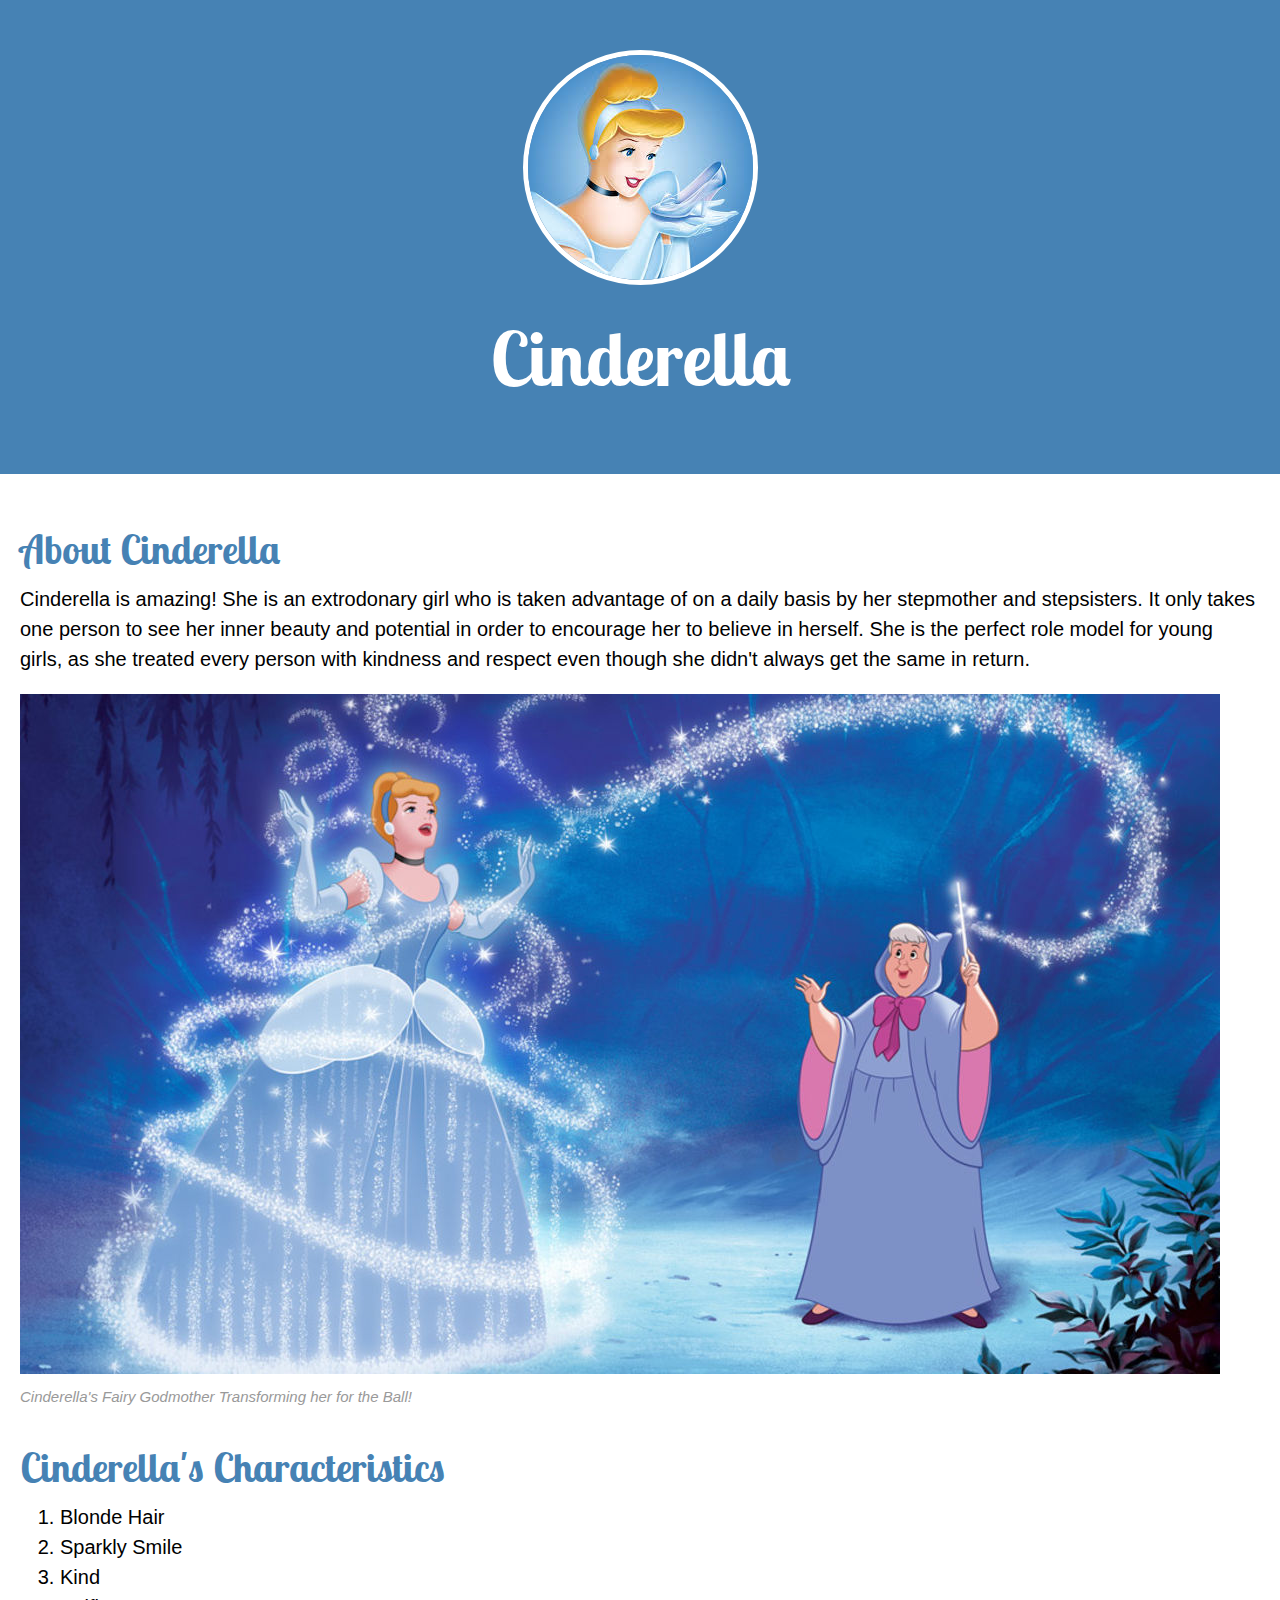
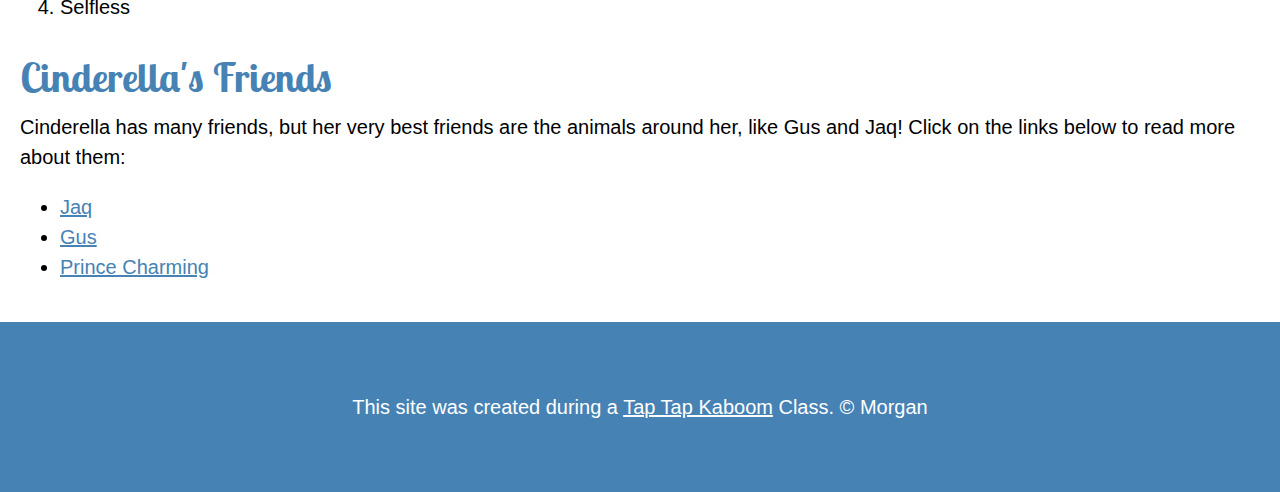
<file: index.html>
<!DOCTYPE html>
<!DOCTYPE html>
<html>
<head>
	<title>Cinderella</title>
	<link rel="icon" href="img/Cinderella-avatar.jpeg">
	<link href="https://fonts.googleapis.com/css2?family=Lobster+Two&display=swap" rel="stylesheet">
	<link rel="stylesheet" type="text/css" href="css/hero.css">
</head>
<body>
	<!-- header element -->
	<header>
		<img src="img/Cinderella-avatar.jpeg">
		<h1>Cinderella</h1>

	</header>

	<!-- Main element> -->
	<main>
		<h2>About Cinderella</h2>
		<p>Cinderella is amazing! She is an extrodonary girl who is taken advantage of on a daily basis by her stepmother and stepsisters. It only takes one person to see her inner beauty and potential in order to encourage her to believe in herself. She is the perfect role model for young girls, as she treated every person with kindness and respect even though she didn't always get the same in return.</p>
		<img src="img/cinderella-transformation.jpeg">
		<p class="caption">Cinderella's Fairy Godmother Transforming her for the Ball!</p>
		<!-- characteristics -->
		<h2>Cinderella's Characteristics</h2>
		<OL>
			<li>Blonde Hair</li>
			<li>Sparkly Smile	</li>
			<li>Kind</li>
			<li>Selfless</li>
		</OL>
		<!-- Friends -->
		<h2>Cinderella's Friends</h2>
		<p>Cinderella has many friends, but her very best friends are the animals around her, like Gus and Jaq! Click on the links below to read more about them: </p>
		<ul>
			<li><a target="_blank" href="https://disneycinderella.fandom.com/wiki/Jaq_(Jacques)">Jaq</a></li>
			<li><a target="_blank" href="https://princessdisneyfairies.fandom.com/wiki/Gus">Gus</a></li>
			<li><a target="_blank" href="https://disney.fandom.com/wiki/Prince_Charming">Prince Charming</a></li>
		</ul>
	</main>
	<footer>
		<p>This site was created during a <a  target="_blank" href="https://taptapkaboom.com">Tap Tap Kaboom</a> Class. &copy; Morgan</p>
	</footer>
</body>
</html>
</file>
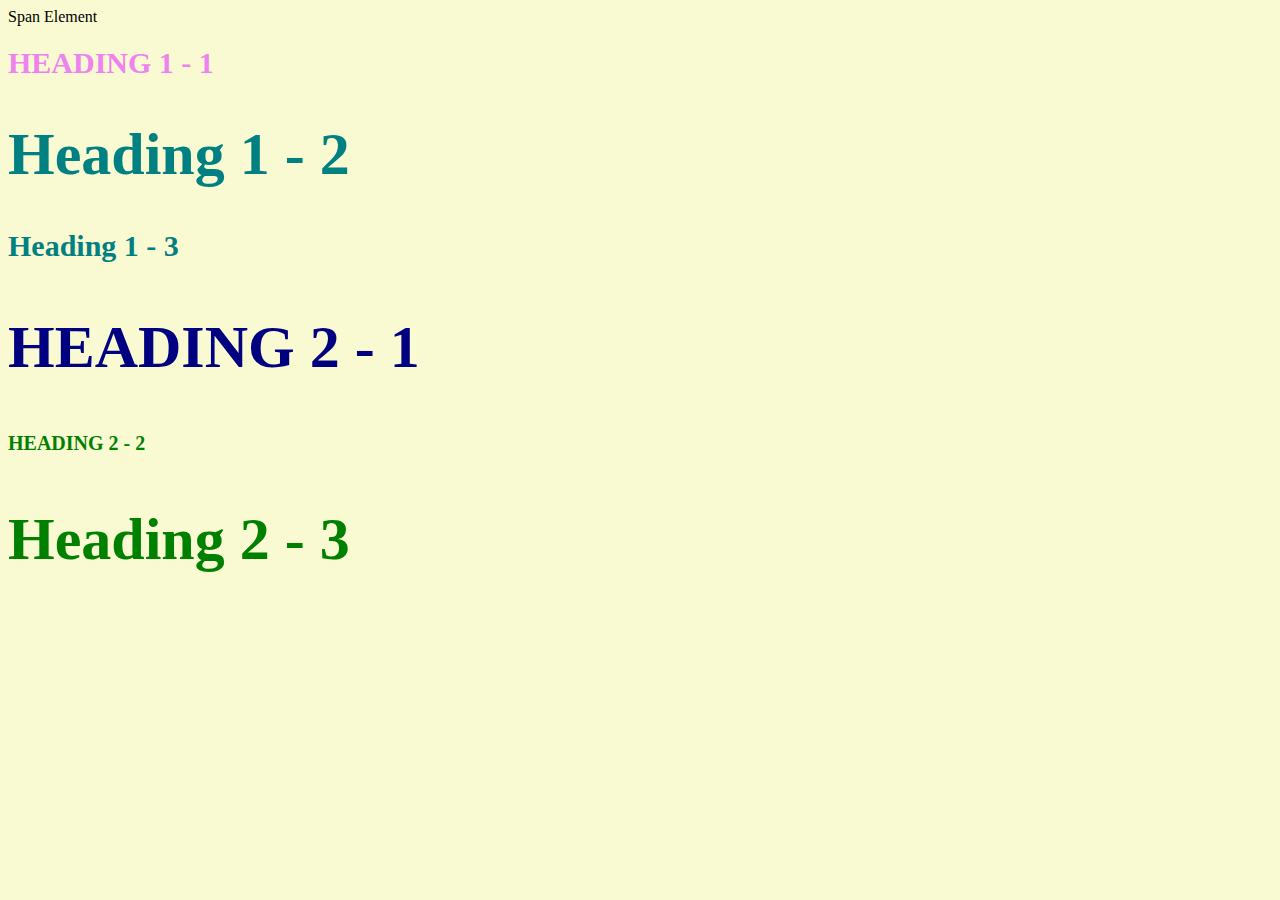
<file: style-test.html>
<!DOCTYPE Html>
<!DOCTYPE html>
<html>
<head>
	<title>Style Test</title>
	<link rel="stylesheet" type="text/css" href="css/test.css">
</head>
<body>
	<span>Span Element</span>
	<h1 class="uppercase"><span>Heading 1 - 1</span></h1>
	<h1 class="big">Heading 1 - 2</h1>
	<h1>Heading 1 - 3</h1>
	<h2 class="big uppercase">Heading 2 - 1</h2>
	<h2 class="uppercase">Heading 2 - 2</h2>
	<h2 class="big">Heading 2 - 3</h2>

</body>
</html>
</file>
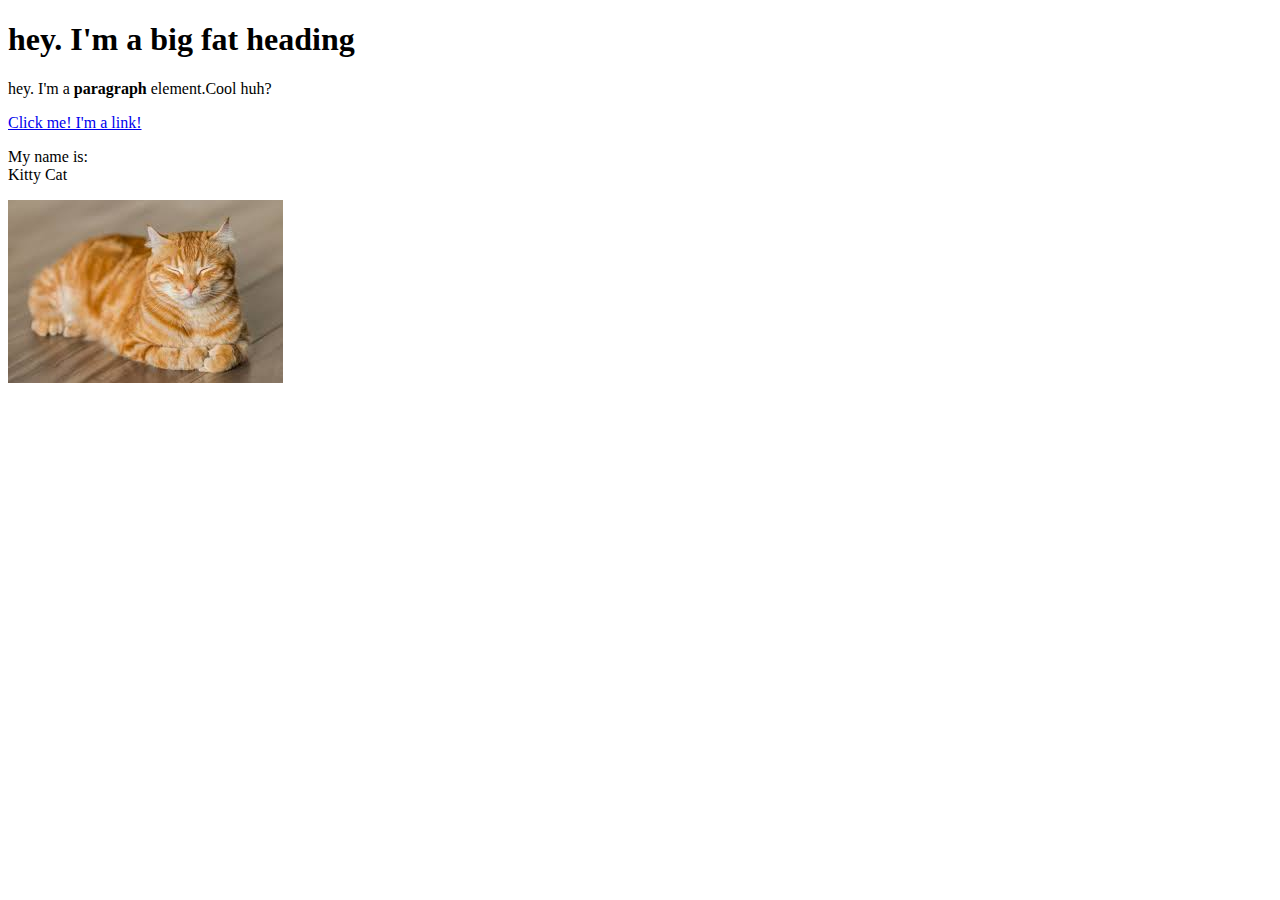
<file: test.html>
<!DOCTYPE html>
<html>
<head>
	<title>Test Page</title>
</head>
<body>
<h1>hey. I'm a big fat heading </h1>
<p>hey. I'm a <b>paragraph</b> element.Cool huh?</p>
<a href="https://google.com" target="blank" title="Let's go to Google">Click me! I'm a link!</a>
<P>My name is:<br>Kitty Cat</P>
<img src="[data-uri]">
</body>
</html>
</file>
<file: css/hero.css>
body{
	margin: 0;
	font-family:  Helvetica, arial, sans-serif;
	font-size: 20px;
	line-height: 30px;
}

header{
	background-color: Steelblue;
	text-align: center;
	padding-top: 50px;
	padding-bottom: 50px;

}

h1,h2{
	font-family: 'Lobster Two', cursive;
}
/* header style */
/* command * - */
header h1{
	color: white;
	font-size: 75px;

}
header img{
	border-radius: 300px;
    border: 5px solid #ffffff;

}

main{
	max-width: 800px
	margin: 0 auto;
	padding: 20px;
}


main img{
	max-width: 100%
}

h2{
	font-size: 40px;
	color: steelblue;
	margin: 40px 0 10px;
}

a{
	color: Steelblue;
}

a:hover{
	background-color:purple;
	color:white;
}


footer{
	background-color: Steelblue;
	text-align: center;
	color:white;
	padding: 50px;

}

footer p{
	margin: 0:;
}

footer a {
	color:white;
}

footer a:hover{
	opacity: .5;
	background-color: transparent;
}


p.caption{
	color: #999999;
	font-style: italic;
	font-size: 15px;
	margin-top: 0;
}
</file>
<file: css/test.css>
body{
	background-color: lightgoldenrodyellow;
}
h1{
	font-size: 30px;
	color:teal;

}
h2{
	color:red;
	font-size: 20px;
	color:green;

}
.big{
	font-size: 60px;
}
.uppercase{
	text-transform: uppercase;
}
.big.uppercase{
	color:navy;
}
h1 span{
	color:violet;
}
</file>
